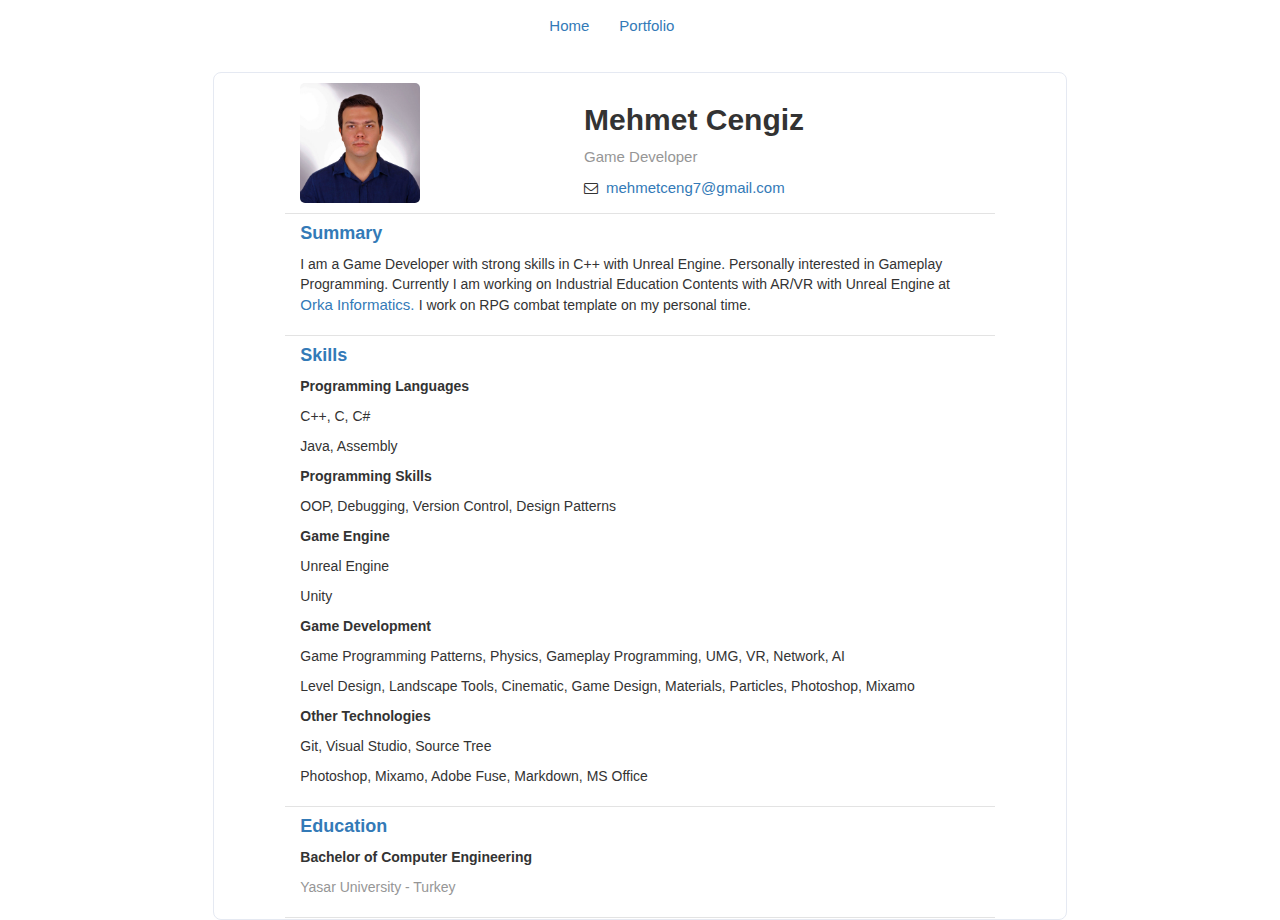
<file: index.html>
<!DOCTYPE html>
<html>
<head>
    <meta charset="utf-8">
    <meta http-equiv="X-UA-Compatible" content="IE=edge">
    <meta name="viewport" content="width=device-width, initial-scale=1, maximum-scale=1">

    <title>Mehmet Cengiz</title>

    <link rel="stylesheet" href="./bower_components/bootstrap/dist/css/bootstrap.min.css">
    <link rel="stylesheet" href="./bower_components/simple-text-rotator-master/simpletextrotator.css">
    <link rel="stylesheet" href="./bower_components/font-awesome/css/font-awesome.min.css">
    <link rel="stylesheet" href="./bower_components/animate/animate.css">
    <link href='https://fonts.googleapis.com/css?family=Roboto:100,400,300,500,700&subset=latin,latin-ext' rel='stylesheet' type='text/css'>
    <link rel="stylesheet" type="text/css" href="./bower_components/owlcarousel/assets/owl.carousel.css">
    <link rel="stylesheet" href="./css/default.css">
</head>

<body>

    <script>
        var asd = function() {
            var a = 6;
            
        };

    </script>

    <div class="container-fluid">
        <div class="row" >
            <div class="col-md-4 col-md-offset-5 nav navbar">
                <ul class="nav navbar-nav">
                    <li><a href="index.html">Home</a></li>
                    <li><a href="portfolio.html">Portfolio</a></li>
                    <!--<li><a href="aboutme.html">About Me</a></li>-->
                </ul>
            </div>
        </div>
        <div class="row">
            <div class="col-md-8 col-md-offset-2 personal-card">
                <div class="row">
                    <div class="col-md-12 personal-info">
                        <div class="row">
                            <div class="col-md-4 col-md-offset-1 profile-img">
                                <img src="assets/images/mehmetprofile.jpg">
                            </div>

                            <div class="col-md-7 card-info">
                                <h2><strong>Mehmet Cengiz</strong></h2>
                                <p>Game Developer</p>
                                <i class="fa fa-envelope-o " aria-hidden="true"></i><a href="mailto:mehmetceng7@gmail.com">mehmetceng7@gmail.com</a>
                            </div>
                        </div>
                    </div>
                </div>

                <div class="row">
                    <div class="col-md-offset-1 col-md-10 card-line">
                    </div>
                </div>

                <div class="row">
                    <div class="col-md-10 col-md-offset-1 sup-header">
                        <h4><strong>Summary</strong></h4>
                    </div>
                </div>

                <div class="row">
                    <div class="col-md-10 col-md-offset-1">
                        <p>I am a Game Developer with strong skills in C++ with Unreal Engine. Personally interested in Gameplay Programming. 
                            Currently I am working on  Industrial Education Contents with AR/VR with Unreal Engine at 
                            <a href="http://www.orkainformatics.com/">Orka Informatics. </a> I work on RPG combat template on my personal time.
                        </p>
                    </div>
                </div>

                <div class="row">
                    <div class="col-md-offset-1 col-md-10 card-line">
                    </div>
                </div>

                <div class="row">
                    <div class="col-md-10 col-md-offset-1 sup-header">
                        <h4><strong>Skills</strong></h4>
                    </div>
                </div>
                
                <div class="row">
                    <div class="col-md-10 col-md-offset-1">
                        <div class="row">
                            <div class="col-md-12 skills">
                                <p>Programming Languages </p>
                                <p class="sub-skill"> C++, C, C# </p>
                                <p class="sub-skill"> Java, Assembly </p>
                                <p>Programming Skills </p>
                                <p class="sub-skill">OOP, Debugging, Version Control, Design Patterns </p>
                                <p>Game Engine </p>
                                <p class="sub-skill"> Unreal Engine</p>
                                <p class="sub-skill"> Unity</p>
                                <p>Game Development </p>
                                <p class="sub-skill"> Game Programming Patterns, Physics, Gameplay Programming, UMG, VR, Network, AI  </p>
                                <p class="sub-skill"> Level Design,  Landscape Tools, Cinematic, Game Design, Materials, Particles, Photoshop, Mixamo  </p>
                                <p>Other Technologies </p>
                                <p class="sub-skill"> Git, Visual Studio, Source Tree   </p>
                                <p class="sub-skill"> Photoshop, Mixamo, Adobe Fuse, Markdown, MS Office </p>


                            </div>
                            
                        </div>
                    </div>
                </div>

                <div class="row">
                    <div class="col-md-offset-1 col-md-10 card-line">
                    </div>
                </div>

                <div class="row">
                    <div class="col-md-10 col-md-offset-1 sup-header">
                        <h4><strong>Education</strong></h4>
                    </div>
                </div>
                
                <div class="row">
                    <div class="col-md-10 col-md-offset-1">
                        <div class="row">
                            <div class="col-md-12 education">
                                <p class="education-degree">Bachelor of Computer Engineering</p>
                                <p class="education-school">Yasar University - Turkey</p>
                            </div>
                            
                        </div>
                    </div>
                </div>

                <div class="row">
                    <div class="col-md-offset-1 col-md-10 card-line">
                    </div>
                </div>

                <div class="row">
                    <div class="col-md-10 col-md-offset-1 sup-header">
                       <!-- <h4><strong>Certificates</strong></h4>-->
                    </div>
                </div>
            </div>
        </div>
    </div>


    <script src="./bower_components/jquery/dist/jquery.min.js"></script>
    <script src="./bower_components/bootstrap/dist/js/bootstrap.min.js"></script>
    <script src="./bower_components/simple-text-rotator-master/jquery.simple-text-rotator.js"></script>
    <script src="./bower_components/jquery-circle-progress/dist/circle-progress.js"></script>
    <script src="./bower_components/owlcarousel/owl.carousel.js"></script>
    <script src="./bower_components/owlcarousel/owl.carousel.min.js"></script>
    <script src="./js/functions.js"></script>

</body>
</html>
</file>
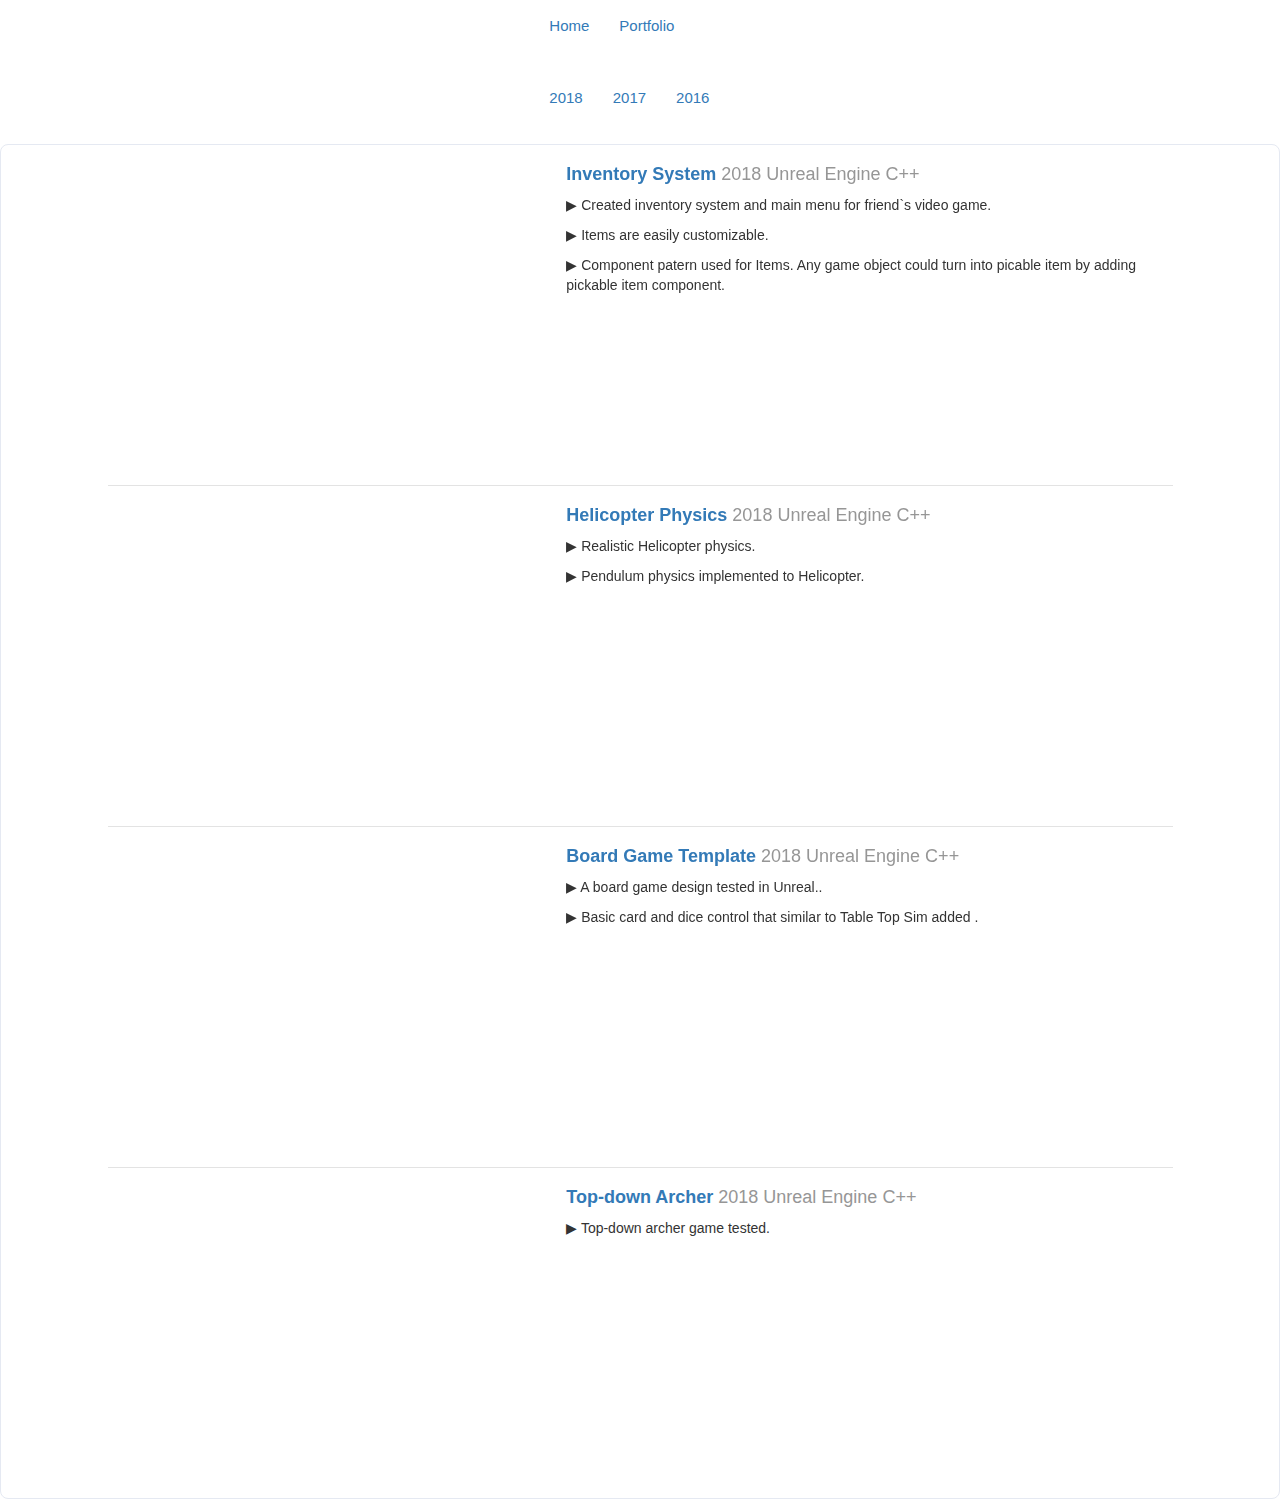
<file: portfolio.html>
﻿<!DOCTYPE html>
<html>
<head>
    <meta charset="utf-8">
    <meta http-equiv="X-UA-Compatible" content="IE=edge">
    <meta name="viewport" content="width=device-width, initial-scale=1, maximum-scale=1">

    <title>Mehmet Cengiz</title>

    <link rel="stylesheet" href="./bower_components/bootstrap/dist/css/bootstrap.min.css">
    <link rel="stylesheet" href="./bower_components/simple-text-rotator-master/simpletextrotator.css">
    <link rel="stylesheet" href="./bower_components/font-awesome/css/font-awesome.min.css">
    <link rel="stylesheet" href="./bower_components/animate/animate.css">
    <link href='https://fonts.googleapis.com/css?family=Roboto:100,400,300,500,700&subset=latin,latin-ext' rel='stylesheet' type='text/css'>
    <link rel="stylesheet" type="text/css" href="./bower_components/owlcarousel/assets/owl.carousel.css">
    <link rel="stylesheet" href="./css/default.css">
</head>

<body>
    <div class="container-fluid">
        <div class="row" >
            <div class="col-md-4 col-md-offset-5 nav navbar">
                <ul class="nav navbar-nav">
                    <li><a href="index.html">Home</a></li>
                    <li><a href="portfolio.html">Portfolio</a></li>
                    <!--<li><a href="aboutme.html">About Me</a></li>-->
                </ul>
            </div>
        </div>

        <div class="row" >
            <div class="col-md-4 col-md-offset-5 nav navbar">
                <ul class="nav navbar-nav">
                    <li><a href="portfolio.html">2018</a></li>
                    <li><a href="portfolio2017.html">2017</a></li>
                    <li><a href="portfolio2016.html">2016</a></li>
                    <!--<li><a href="aboutme.html">About Me</a></li>-->
                </ul>
            </div>
        </div>

        <div class="row">
            <div class="col-md-12 personal-card">
                <div class="row">
                    <div class="col-md-offset-1 col-md-10 "><!--Portfolio card-->
                         <div class="row gamecard-top">
                            <div class="col-md-5 gameimage">
                            	<iframe width="560" height="315" src="https://www.youtube.com/embed/W0B-Wj5cZzg" frameborder="0" allowfullscreen></iframe>
                            </div>

                            <div class="col-md-7">
                                <div class="row">
                                    <div class="col-md-12 sup-header">
                                        <h4><strong>Inventory System</strong> <span class="portfolio-header"> 2018 Unreal Engine C++</span></h4>        
                                    </div>
                                </div>

                                <div class="row">
                                    <div class="col-md-12"><!--Game explanation-->
                                        <p>▶ Created inventory system and main menu for friend`s video game.  </p>
                                        <p>▶ Items are easily customizable.</p>
                                        <p>▶ Component patern used for Items. Any game object could turn into picable item by adding pickable item component. </p>
                                    </div>
                                </div>
                                <!--https://youtu.be/yb6yUIXpgZw
                                <div class="row">
                                    <div class="col-md-4 col-md-offset-8 portfolio-icon">
                                        <a href="https://github.com/mehmetcengiz/SwordCombat" target="_blank"><i class="fa fa-github fa-2x github-icon" aria-hidden="true"></i><span>Source</span></a>
                                    </div>
                                </div>-->
                            </div>
                        </div>

                        <div class="row">
                            <div class="col-md-12 card-line">
                            </div>  <!--Line-->
                        </div>

                        <div class="row gamecard-top">
                            <div class="col-md-5 gameimage">
                                <iframe width="560" height="315" src="https://www.youtube.com/embed/yb6yUIXpgZw" frameborder="0" allowfullscreen></iframe>
                            </div>

                            <div class="col-md-7">
                                <div class="row">
                                    <div class="col-md-12 sup-header">
                                        <h4><strong>Helicopter Physics</strong> <span class="portfolio-header"> 2018 Unreal Engine C++</span></h4>        
                                    </div>
                                </div>

                                <div class="row">
                                    <div class="col-md-12"><!--Game explanation-->
                                        <p>▶ Realistic Helicopter physics.  </p>
                                        <p>▶ Pendulum physics implemented to Helicopter.</p>
                                    </div>
                                </div>
                                <!--
                                <div class="row">
                                    <div class="col-md-4 col-md-offset-8 portfolio-icon">
                                        <a href="https://github.com/mehmetcengiz/SwordCombat" target="_blank"><i class="fa fa-github fa-2x github-icon" aria-hidden="true"></i><span>Source</span></a>
                                    </div>
                                </div>-->
                            </div>
                        </div>
          
                        <div class="row">
                                <div class="col-md-12 card-line">
                                </div>  <!--Line-->
                        </div>
                        
                        <div class="row gamecard-top">
                            <div class="col-md-5 gameimage">
                                <iframe width="560" height="315" src="https://www.youtube.com/embed/IbEx0D_QTGs" frameborder="0" allowfullscreen></iframe>
                            </div>

                            <div class="col-md-7">
                                <div class="row">
                                    <div class="col-md-12 sup-header">
                                        <h4><strong>Board Game Template</strong> <span class="portfolio-header"> 2018 Unreal Engine C++</span></h4>        
                                    </div>
                                </div>

                                <div class="row">
                                    <div class="col-md-12"><!--Game explanation-->
                                        <p>▶ A board game design tested in Unreal..  </p>
                                        <p>▶ Basic card and dice control that similar to Table Top Sim added .</p>
                                    </div>
                                </div>
                            </div>
                        </div>    

                        <div class="row">
                                <div class="col-md-12 card-line">
                                </div>  <!--Line-->
                        </div>

                        <div class="row gamecard-top">
                            <div class="col-md-5 gameimage">
                                <iframe width="560" height="315" src="https://www.youtube.com/embed/aamzyAxhZVA" frameborder="0" allowfullscreen></iframe>
                            </div>

                            <div class="col-md-7">
                                <div class="row">
                                    <div class="col-md-12 sup-header">
                                        <h4><strong>Top-down Archer</strong> <span class="portfolio-header"> 2018 Unreal Engine C++</span></h4>        
                                    </div>
                                </div>

                                <div class="row">
                                    <div class="col-md-12"><!--Game explanation-->
                                        <p>▶ Top-down archer game tested.  </p>
                                    </div>
                                </div>
                            </div>
                        </div>    

                    </div>
                </div>

            </div>
        </div>
    </div>


    <script src="./bower_components/jquery/dist/jquery.min.js"></script>
    <script src="./bower_components/bootstrap/dist/js/bootstrap.min.js"></script>
    <script src="./bower_components/simple-text-rotator-master/jquery.simple-text-rotator.js"></script>
    <script src="./bower_components/jquery-circle-progress/dist/circle-progress.js"></script>
    <script src="./bower_components/owlcarousel/owl.carousel.js"></script>
    <script src="./bower_components/owlcarousel/owl.carousel.min.js"></script>
    <script src="./js/functions.js"></script>

</body>
</html>
</file>
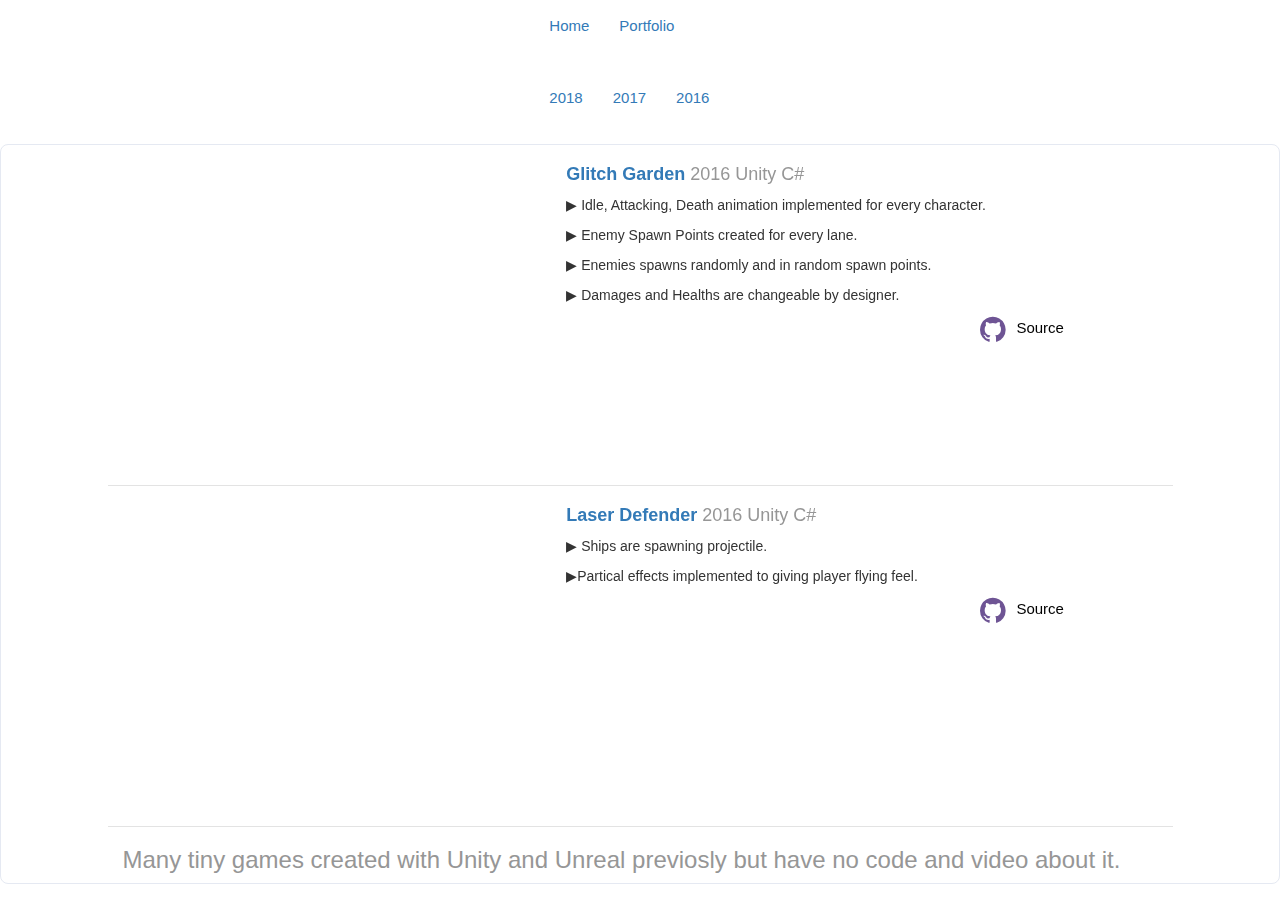
<file: portfolio2016.html>
﻿<!DOCTYPE html>
<html>
<head>
    <meta charset="utf-8">
    <meta http-equiv="X-UA-Compatible" content="IE=edge">
    <meta name="viewport" content="width=device-width, initial-scale=1, maximum-scale=1">

    <title>Mehmet Cengiz</title>

    <link rel="stylesheet" href="./bower_components/bootstrap/dist/css/bootstrap.min.css">
    <link rel="stylesheet" href="./bower_components/simple-text-rotator-master/simpletextrotator.css">
    <link rel="stylesheet" href="./bower_components/font-awesome/css/font-awesome.min.css">
    <link rel="stylesheet" href="./bower_components/animate/animate.css">
    <link href='https://fonts.googleapis.com/css?family=Roboto:100,400,300,500,700&subset=latin,latin-ext' rel='stylesheet' type='text/css'>
    <link rel="stylesheet" type="text/css" href="./bower_components/owlcarousel/assets/owl.carousel.css">
    <link rel="stylesheet" href="./css/default.css">
</head>

<body>
    <div class="container-fluid">
        <div class="row" >
            <div class="col-md-4 col-md-offset-5 nav navbar">
                <ul class="nav navbar-nav">
                    <li><a href="index.html">Home</a></li>
                    <li><a href="portfolio.html">Portfolio</a></li>
                    <!--<li><a href="aboutme.html">About Me</a></li>-->
                </ul>
            </div>
        </div>

        <div class="row" >
            <div class="col-md-4 col-md-offset-5 nav navbar">
                <ul class="nav navbar-nav">
                    <li><a href="portfolio.html">2018</a></li>
                    <li><a href="portfolio2017.html">2017</a></li>
                    <li><a href="portfolio2016.html">2016</a></li>
                    <!--<li><a href="aboutme.html">About Me</a></li>-->
                </ul>
            </div>
        </div>

        <div class="row">
            <div class="col-md-12 personal-card">
                <div class="row">
                    <div class="col-md-offset-1 col-md-10 "><!--Portfolio card-->
                        <div class="row gamecard-top">
							<div class="col-md-5 gameimage">
                            	<iframe width="560" height="315" src="https://www.youtube.com/embed/_jcig3eyAmA" frameborder="0" allowfullscreen></iframe>
                            </div>

                            <div class="col-md-7">
                                <div class="row">
                                    <div class="col-md-12 sup-header">
                                        <h4><strong>Glitch Garden</strong><span class="portfolio-header"> 2016 Unity C#</span></h4>        
                                    </div>
                                </div>

                                <div class="row">
                                    <div class="col-md-12"><!--Game explanation-->
                                        <p>▶ Idle, Attacking, Death animation implemented for every character.</p>
                                        <p>▶ Enemy Spawn Points created for every lane.</p>
                                        <p>▶ Enemies spawns randomly and in random spawn points.</p>
                                        <p>▶ Damages and Healths are changeable by designer.</p>
                                    </div>
                                </div>
                                <div class="row">
                                    <div class="col-md-4 col-md-offset-8 portfolio-icon">
                                        <a href="https://github.com/mehmetcengiz/GlitchGarden" target="_blank"><i class="fa fa-github fa-2x github-icon" aria-hidden="true"></i><span>Source</span></a>
                                    </div>
                                </div> 
                            </div>
                        </div>

                        <div class="row">
                            <div class="col-md-12 card-line">
                            </div>  <!--Line-->
                        </div>

                        <div class="row gamecard-top">
							<div class="col-md-5 gameimage">
								<iframe width="560" height="315" src="https://www.youtube.com/embed/y7Tr6YUOlZY" frameborder="0" allowfullscreen></iframe>
                            </div>

                            <div class="col-md-7 ">
                                <div class="row">
                                    <div class="col-md-12 sup-header">
                                        <h4><strong>Laser Defender</strong><span class="portfolio-header"> 2016 Unity C#</span></h4>        
                                    </div>
                                </div>

                                <div class="row">
                                    <div class="col-md-12"><!--Game explanation-->
                                        <p>▶ Ships are spawning projectile.</p>
                                        <p>▶Partical effects implemented to giving player flying feel.</p>
                                    </div>
                                </div>
                                <div class="row">
                                    <div class="col-md-4 col-md-offset-8 portfolio-icon">
                                        <a href="https://github.com/mehmetcengiz/LaserDefender" target="_blank"><i class="fa fa-github fa-2x github-icon" aria-hidden="true"></i><span>Source</span></a>
                                    </div>
                                </div> 
                            </div>
                        </div>

                        <div class="row">
                            <div class="col-md-12 card-line">
                            </div>  <!--Line-->
                        </div>

                        <div class="row">
                            <div class="col-md-12">
                                <h3> <strong></strong><span class="portfolio-header">Many tiny games created with Unity and Unreal previosly but have no code and video about it.</span></h3>
                            </div>
                        </div>
                    </div>
                </div>

            </div>
        </div>
    </div>


    <script src="./bower_components/jquery/dist/jquery.min.js"></script>
    <script src="./bower_components/bootstrap/dist/js/bootstrap.min.js"></script>
    <script src="./bower_components/simple-text-rotator-master/jquery.simple-text-rotator.js"></script>
    <script src="./bower_components/jquery-circle-progress/dist/circle-progress.js"></script>
    <script src="./bower_components/owlcarousel/owl.carousel.js"></script>
    <script src="./bower_components/owlcarousel/owl.carousel.min.js"></script>
    <script src="./js/functions.js"></script>

</body>
</html>
</file>
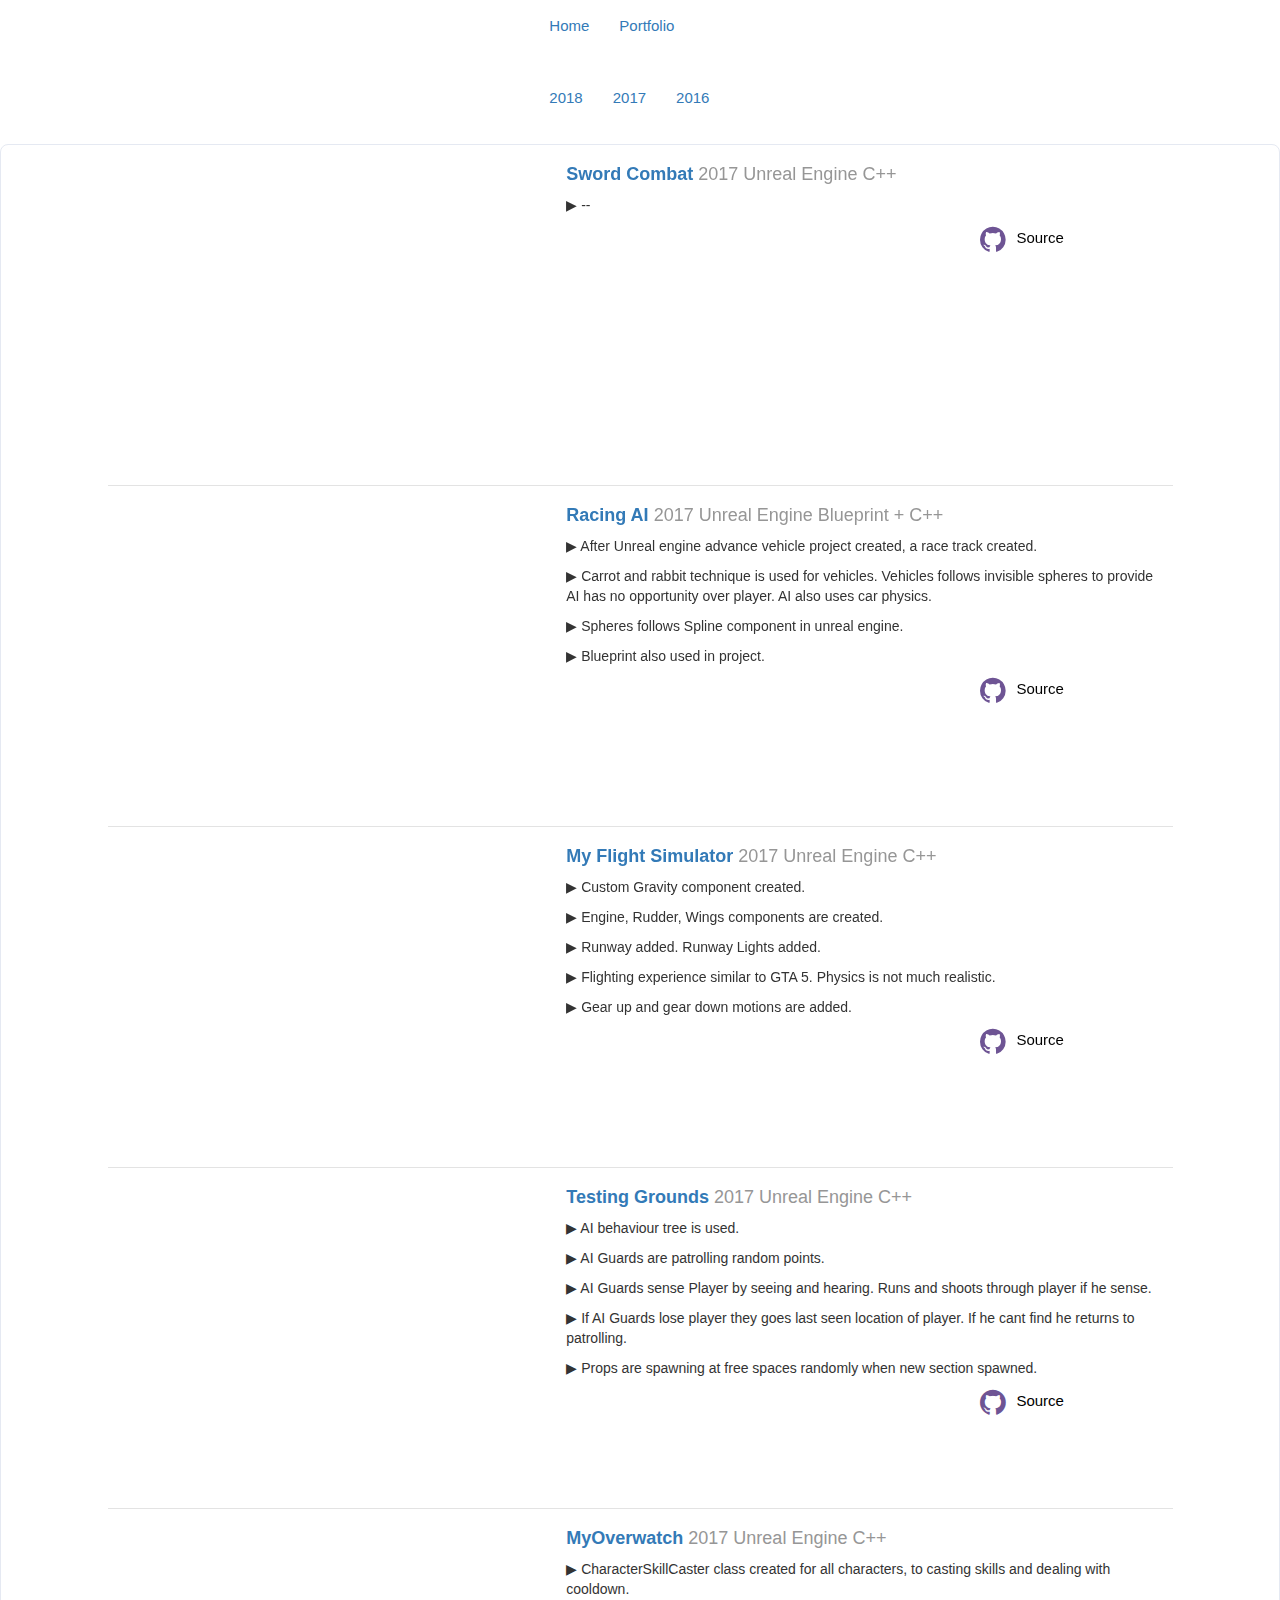
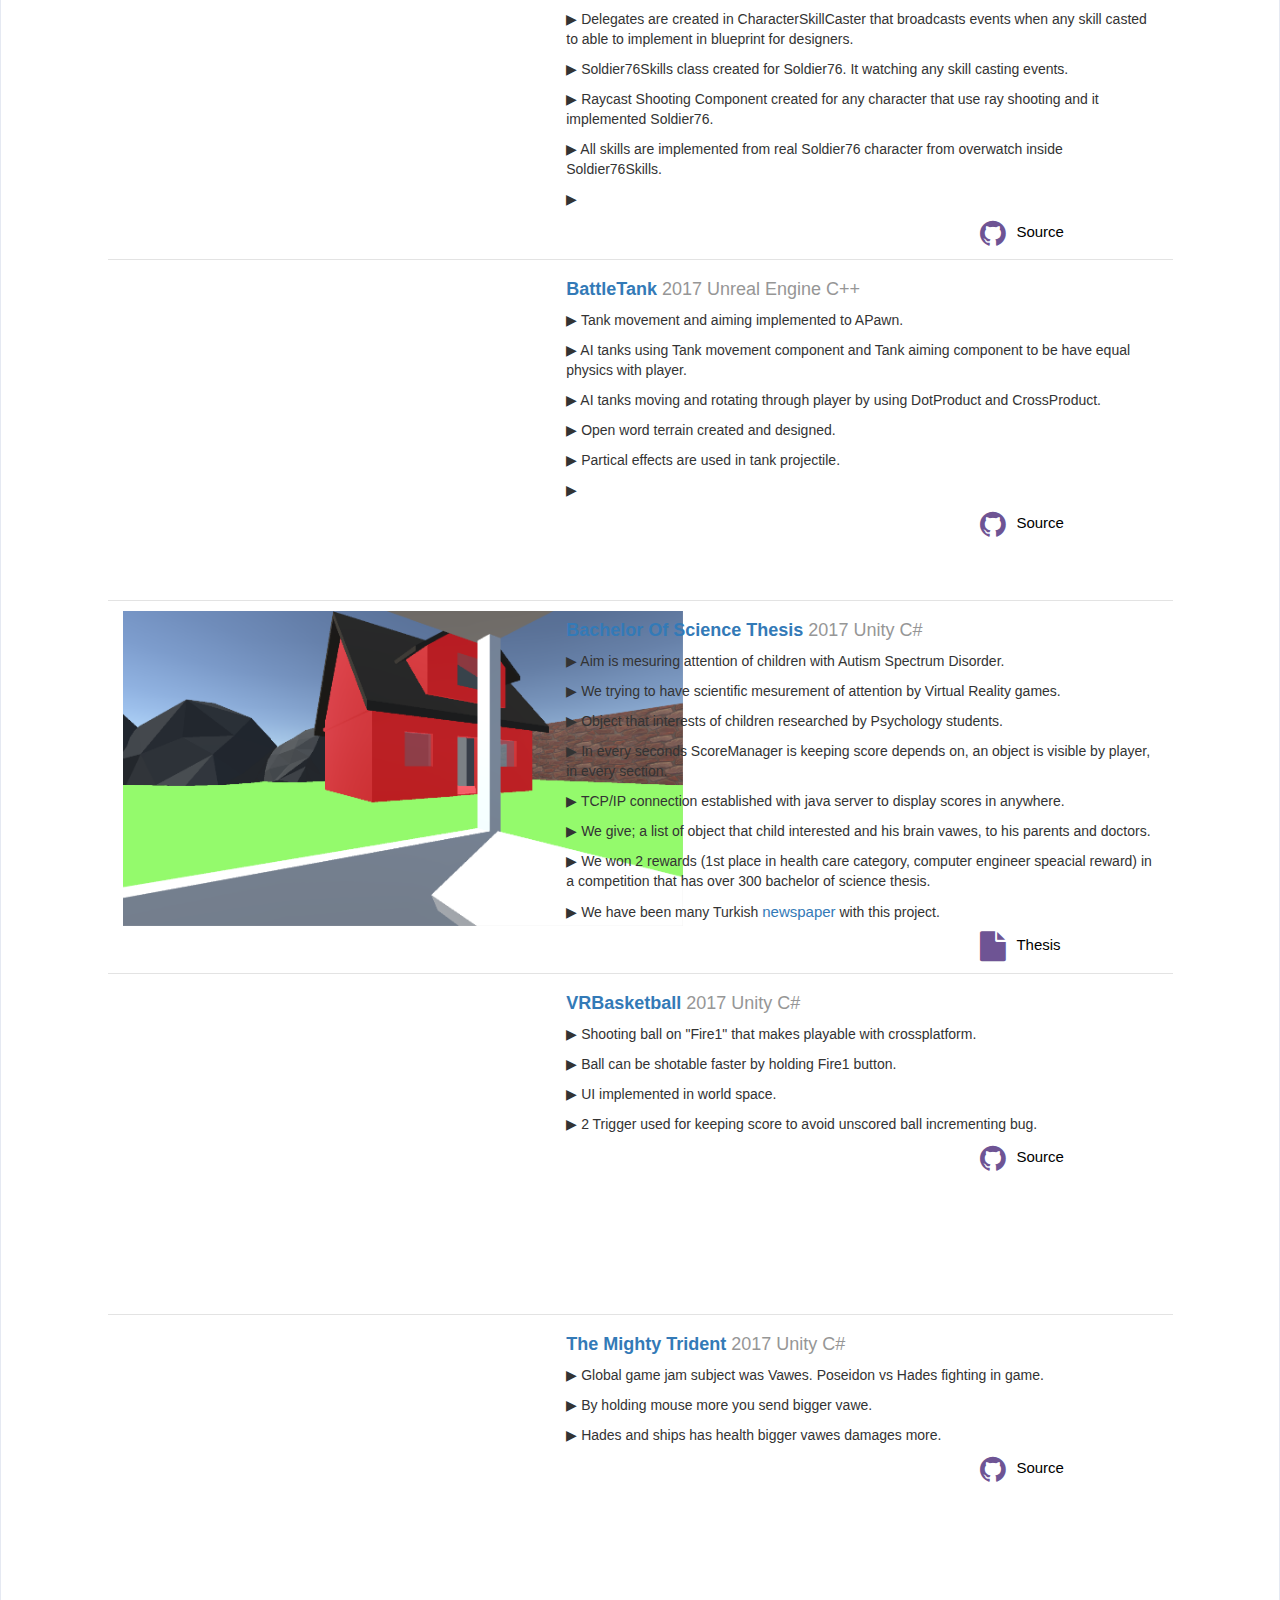
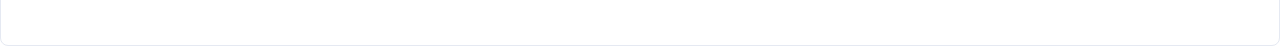
<file: portfolio2017.html>
﻿<!DOCTYPE html>
<html>
<head>
    <meta charset="utf-8">
    <meta http-equiv="X-UA-Compatible" content="IE=edge">
    <meta name="viewport" content="width=device-width, initial-scale=1, maximum-scale=1">

    <title>Mehmet Cengiz</title>

    <link rel="stylesheet" href="./bower_components/bootstrap/dist/css/bootstrap.min.css">
    <link rel="stylesheet" href="./bower_components/simple-text-rotator-master/simpletextrotator.css">
    <link rel="stylesheet" href="./bower_components/font-awesome/css/font-awesome.min.css">
    <link rel="stylesheet" href="./bower_components/animate/animate.css">
    <link href='https://fonts.googleapis.com/css?family=Roboto:100,400,300,500,700&subset=latin,latin-ext' rel='stylesheet' type='text/css'>
    <link rel="stylesheet" type="text/css" href="./bower_components/owlcarousel/assets/owl.carousel.css">
    <link rel="stylesheet" href="./css/default.css">
</head>

<body>
    <div class="container-fluid">
        <div class="row" >
            <div class="col-md-4 col-md-offset-5 nav navbar">
                <ul class="nav navbar-nav">
                    <li><a href="index.html">Home</a></li>
                    <li><a href="portfolio.html">Portfolio</a></li>
                    <!--<li><a href="aboutme.html">About Me</a></li>-->
                </ul>
            </div>
        </div>

        <div class="row" >
            <div class="col-md-4 col-md-offset-5 nav navbar">
                <ul class="nav navbar-nav">
                    <li><a href="portfolio.html">2018</a></li>
                    <li><a href="portfolio2017.html">2017</a></li>
                    <li><a href="portfolio2016.html">2016</a></li>
                    <!--<li><a href="aboutme.html">About Me</a></li>-->
                </ul>
            </div>
        </div>

        <div class="row">
            <div class="col-md-12 personal-card">
                <div class="row">
                    <div class="col-md-offset-1 col-md-10 "><!--Portfolio card-->
                         <div class="row gamecard-top">
                            <div class="col-md-5 gameimage">
                            	<iframe width="560" height="315" src="https://www.youtube.com/embed/HOLhNSgX7nM" frameborder="0" allowfullscreen></iframe>
                            </div>

                            <div class="col-md-7">
                                <div class="row">
                                    <div class="col-md-12 sup-header">
                                        <h4><strong>Sword Combat</strong> <span class="portfolio-header"> 2017 Unreal Engine C++</span></h4>        
                                    </div>
                                </div>

                                <div class="row">
                                    <div class="col-md-12"><!--Game explanation-->
                                        <p>▶ --  </p>
                                    </div>
                                </div>

                                <div class="row">
                                    <div class="col-md-4 col-md-offset-8 portfolio-icon">
                                        <a href="https://github.com/mehmetcengiz/SwordCombat" target="_blank"><i class="fa fa-github fa-2x github-icon" aria-hidden="true"></i><span>Source</span></a>
                                    </div>
                                </div>
                            </div>
                        </div>

                        <div class="row">
                            <div class="col-md-12 card-line">
                            </div>  <!--Line-->
                        </div>

            
                        <div class="row gamecard-top">
                            <div class="col-md-5 gameimage">
                            	<iframe width="560" height="315" src="https://www.youtube.com/embed/NEOkYs7JmLQ" frameborder="0" allowfullscreen></iframe>
                            </div>

                            <div class="col-md-7">
                                <div class="row">
                                    <div class="col-md-12 sup-header">
                                        <h4><strong>Racing AI</strong> <span class="portfolio-header"> 2017 Unreal Engine Blueprint + C++</span></h4>        
                                    </div>
                                </div>

                                <div class="row">
                                    <div class="col-md-12"><!--Game explanation-->
                                        <p>▶ After Unreal engine advance vehicle project created, a race track created.  </p>
                                        <p>▶ Carrot and rabbit technique is used for vehicles. Vehicles follows invisible spheres to provide AI has no opportunity over player. AI also uses car physics.</p>
                                        <p>▶ Spheres follows Spline component in unreal engine.</p>
                                        <p>▶ Blueprint also used in project. </p>
                                    </div>
                                </div>

                                <div class="row">
                                    <div class="col-md-4 col-md-offset-8 portfolio-icon">
                                        <a href="https://github.com/mehmetcengiz/RacingAI" target="_blank"><i class="fa fa-github fa-2x github-icon" aria-hidden="true"></i><span>Source</span></a>
                                    </div>
                                </div>
                            </div>
                        </div>

                        <div class="row">
                            <div class="col-md-12 card-line">
                            </div>  <!--Line-->
                        </div>


                        <div class="row gamecard-top">
                            <div class="col-md-5 gameimage">
                            	<iframe width="560" height="315" src="https://www.youtube.com/embed/lTlJnV7gP7I" frameborder="0" allowfullscreen></iframe>
                            </div>

                            <div class="col-md-7">
                                <div class="row">
                                    <div class="col-md-12 sup-header">
                                        <h4><strong>My Flight Simulator</strong> <span class="portfolio-header"> 2017 Unreal Engine  C++</span></h4>        
                                    </div>
                                </div>

                                <div class="row">
                                    <div class="col-md-12"><!--Game explanation-->
                                        <p>▶ Custom Gravity component created.</p>
                                        <p>▶ Engine, Rudder, Wings components are created.</p>
                                        <p>▶ Runway added. Runway Lights added.</p>
                                        <p>▶ Flighting experience similar to GTA 5. Physics is not much realistic. </p>
                                        <p>▶ Gear up and gear down motions are added.</p>
                                    </div>
                                </div>

                                <div class="row">
                                    <div class="col-md-4 col-md-offset-8 portfolio-icon">
                                        <a href="https://github.com/mehmetcengiz/MyFlightSimulator" target="_blank"><i class="fa fa-github fa-2x github-icon" aria-hidden="true"></i><span>Source</span></a>
                                    </div>
                                </div>
                            </div>
                        </div>

                        <div class="row">
                            <div class="col-md-12 card-line">
                            </div>  <!--Line-->
                        </div>

                        <div class="row gamecard-top">
                            <div class="col-md-5 gameimage">
                            	<iframe width="560" height="315" src="https://www.youtube.com/embed/iBPs9OxAbuQ" frameborder="0" allowfullscreen></iframe>
                            </div>

                            <div class="col-md-7">
                                <div class="row">
                                    <div class="col-md-12 sup-header">
                                        <h4><strong>Testing Grounds</strong> <span class="portfolio-header"> 2017 Unreal Engine  C++</span></h4>        
                                    </div>
                                </div>

                                <div class="row">
                                    <div class="col-md-12"><!--Game explanation-->
                                        <p>▶ AI behaviour tree is used.</p>
                                        <p>▶ AI Guards are patrolling random points.</p>
                                        <p>▶ AI Guards sense Player by seeing and hearing. Runs and shoots through player if he sense.</p>
                                        <p>▶ If AI Guards lose player they goes last seen location of player. If he cant find he returns to patrolling.</p>
                                        <p>▶ Props are spawning at free spaces randomly when new section spawned.</p>
                                    </div>
                                </div>

                                <div class="row">
                                    <div class="col-md-4 col-md-offset-8 portfolio-icon">
                                        <a href="https://github.com/mehmetcengiz/TestingGrounds" target="_blank"><i class="fa fa-github fa-2x github-icon" aria-hidden="true"></i><span>Source</span></a>
                                    </div>
                                </div>
                            </div>
                        </div>

                        <div class="row">
                            <div class="col-md-12 card-line">
                            </div>  <!--Line-->
                        </div>

                        <div class="row gamecard-top">

                        	<div class="col-md-5 gameimage">
                            	<iframe width="560" height="315" src="https://www.youtube.com/embed/bSxHvIo88-c" frameborder="0" allowfullscreen></iframe>
                            </div>

                            <div class="col-md-7 ">
                                <div class="row">
                                    <div class="col-md-12 sup-header">
                                        <h4><strong>MyOverwatch</strong> <span class="portfolio-header"> 2017 Unreal Engine  C++</span></h4>        
                                    </div>
                                </div>

                                <div class="row">
                                    <div class="col-md-12"><!--Game explanation-->
                                        <p>▶ CharacterSkillCaster class created for all characters, to casting skills and dealing with cooldown.</p>
                                        <p>▶ Delegates are created in CharacterSkillCaster that broadcasts events when any skill casted to able to implement in blueprint for designers.</p>
                                        <p>▶ Soldier76Skills class created for Soldier76. It watching any skill casting events. </p>
                                        <p>▶ Raycast Shooting Component created for any character that use ray shooting and it implemented Soldier76.</p>
                                        <p>▶ All skills are implemented from real Soldier76 character from overwatch inside Soldier76Skills.</p>
                                        <p>▶ </p>
                                    </div>
                                </div>

                                <div class="row">                                    
                                    <div class="col-md-4 col-md-offset-8 portfolio-icon">
                                        <a href="https://github.com/mehmetcengiz/MyOverwatch" target="_blank"><i class="fa fa-github fa-2x github-icon" aria-hidden="true"></i><span>Source</span></a>
                                    </div>
                                </div>
                            </div>
                        </div>

                        <div class="row">
                            <div class="col-md-12 card-line">
                            </div>  <!--Line-->
                        </div>

                        <div class="row gamecard-top">
                        	<div class="col-md-5 gameimage">
                            	<iframe width="560" height="315" src="https://www.youtube.com/embed/y3jlkLY03dU" frameborder="0" allowfullscreen></iframe>
                            </div>

                            <div class="col-md-7">
                                <div class="row">
                                    <div class="col-md-12 sup-header">
                                        <h4><strong>BattleTank</strong><span class="portfolio-header"> 2017 Unreal Engine  C++</span></h4>        
                                    </div>
                                </div>

                                <div class="row">
                                    <div class="col-md-12"><!--Game explanation-->
                                        <p>▶ Tank movement and aiming implemented to APawn.</p>
                                        <p>▶ AI tanks using Tank movement component and Tank aiming component to be have equal physics with player. </p>
                                        <p>▶ AI tanks moving and rotating through player by using DotProduct and CrossProduct.  </p>
                                        <p>▶ Open word terrain created and designed.</p>
                                        <p>▶ Partical effects are used in tank projectile.</p>
                                        <p>▶ </p>
                                    </div>
                                </div>

                                <div class="row">                                    
                                    <div class="col-md-4 col-md-offset-8 portfolio-icon">
                                        <a href="https://github.com/mehmetcengiz/BattleTank" target="_blank" ><i class="fa fa-github fa-2x github-icon" aria-hidden="true"></i><span>Source</span></a>
                                    </div>
                                </div>
                            </div>
                        </div>

                        <div class="row">
                            <div class="col-md-12 card-line">
                            </div>  <!--Line-->
                        </div>

                        <div class="row gamecard-top">
                            <div class="col-md-5 gameimage">
                                <img width="560" height="315" src="assets/images/otismproject.png"> <!--1.Game Image-->   
                            </div>

                            <div class="col-md-7 ">
                                <div class="row">
                                    <div class="col-md-12 sup-header">
                                        <h4><strong>Bachelor Of Science Thesis</strong><span class="portfolio-header"> 2017 Unity C#</span></h4>        
                                    </div>
                                </div>

                                <div class="row">
                                    <div class="col-md-12"><!--Game explanation-->

                                    	<p>▶ Aim is mesuring attention of children with Autism Spectrum Disorder.</p>
                                    	<p>▶ We trying to have scientific mesurement of attention by Virtual Reality games.</p>
                                    	<p>▶ Object that interests of children researched by Psychology students.</p>
                                    	<p>▶ In every seconds ScoreManager is keeping score depends on, an object is visible by player, in every section.</p>
                                    	<p>▶ TCP/IP connection established with java server to display scores in anywhere.</p>
                                    	<p>▶ We give; a list of object that child interested and his brain vawes, to his parents and doctors.</p>
                                    	<p>▶ We won 2 rewards (1st place in health care category, computer engineer speacial reward) in a competition that has over 300 bachelor of science thesis.</p>
                                    	<p>▶ We have been many Turkish <a href="http://www.hurriyet.com.tr/otizmli-cocuklar-icin-oyun-gelistirdiler-40485172" target="_blank">newspaper</a> with this project.</p>
                                    </div>
                                </div>

                                <div class="row">
                                    <div class="col-md-4 col-md-offset-8 portfolio-icon">
                                        <a href="https://www.dropbox.com/s/r6tuf7p3ll8okon/MehmetCengizThesis.pdf?dl=0" target="_blank"><i class="fa fa-file fa-2x github-icon" aria-hidden="true"></i><span>Thesis</span></a>
                                    </div>
                                </div>
                            </div>
                        </div>

                        <div class="row">
                            <div class="col-md-12 card-line">
                            </div>  <!--Line-->
                        </div>

                        <div class="row gamecard-top">
							<div class="col-md-5 gameimage">
                            	<iframe width="560" height="315" src="https://www.youtube.com/embed/kQCBTCkhCGE" frameborder="0" allowfullscreen></iframe>
                            </div>

                            <div class="col-md-7 ">
                                <div class="row">
                                    <div class="col-md-12 sup-header">
                                        <h4><strong>VRBasketball</strong><span class="portfolio-header"> 2017 Unity  C#</span></h4>        
                                    </div>
                                </div>

                                <div class="row">
                                    <div class="col-md-12"><!--Game explanation-->
                                    	<p>▶ Shooting ball on "Fire1" that makes playable with crossplatform.</p>
                                    	<p>▶ Ball can be shotable faster by holding Fire1 button.</p>
                                    	<p>▶ UI implemented in world space.</p>
                                    	<p>▶ 2 Trigger used for keeping score to avoid unscored ball incrementing bug.</p>
                                    </div>
                                </div>

                                <div class="row">

                                    <div class="col-md-4 col-md-offset-8 portfolio-icon">
                                        <a href="https://github.com/mehmetcengiz/VRBasketball" target="_blank"><i class="fa fa-github fa-2x github-icon" aria-hidden="true"></i><span>Source</span></a>
                                    </div>
                                </div>
                            </div>
                        </div>

                        <div class="row">
                            <div class="col-md-12 card-line">
                            </div>  <!--Line-->
                        </div>

                        <div class="row gamecard-top">
							<div class="col-md-5 gameimage">
                            	<iframe width="560" height="315" src="https://www.youtube.com/embed/vgGIEb8YhUM" frameborder="0" allowfullscreen></iframe>
                            </div>

                            <div class="col-md-7 ">
                                <div class="row">
                                    <div class="col-md-12 sup-header">
                                        <h4><strong>The Mighty Trident</strong><span class="portfolio-header"> 2017 Unity C#</span></h4>        
                                    </div>
                                </div>

                                <div class="row">
                                    <div class="col-md-12"><!--Game explanation-->
                                    	<p>▶ Global game jam subject was Vawes. Poseidon vs Hades fighting in game. </p>
                                    	<p>▶ By holding mouse more you send bigger vawe.  </p>
                                    	<p>▶ Hades and ships has health bigger vawes damages more. </p>
                                    </div>
                                </div>

                                <div class="row">
                                    <div class="col-md-4 col-md-offset-8 portfolio-icon">
                                        <a href="https://github.com/mehmetcengiz/TheMightyTrident" target="_blank"><i class="fa fa-github fa-2x github-icon" aria-hidden="true"></i><span>Source</span></a>
                                    </div>
                                </div>
                            </div>
                        </div>
                    </div>
                </div>
            </div>
        </div>
    </div>


    <script src="./bower_components/jquery/dist/jquery.min.js"></script>
    <script src="./bower_components/bootstrap/dist/js/bootstrap.min.js"></script>
    <script src="./bower_components/simple-text-rotator-master/jquery.simple-text-rotator.js"></script>
    <script src="./bower_components/jquery-circle-progress/dist/circle-progress.js"></script>
    <script src="./bower_components/owlcarousel/owl.carousel.js"></script>
    <script src="./bower_components/owlcarousel/owl.carousel.min.js"></script>
    <script src="./js/functions.js"></script>

</body>
</html>
</file>
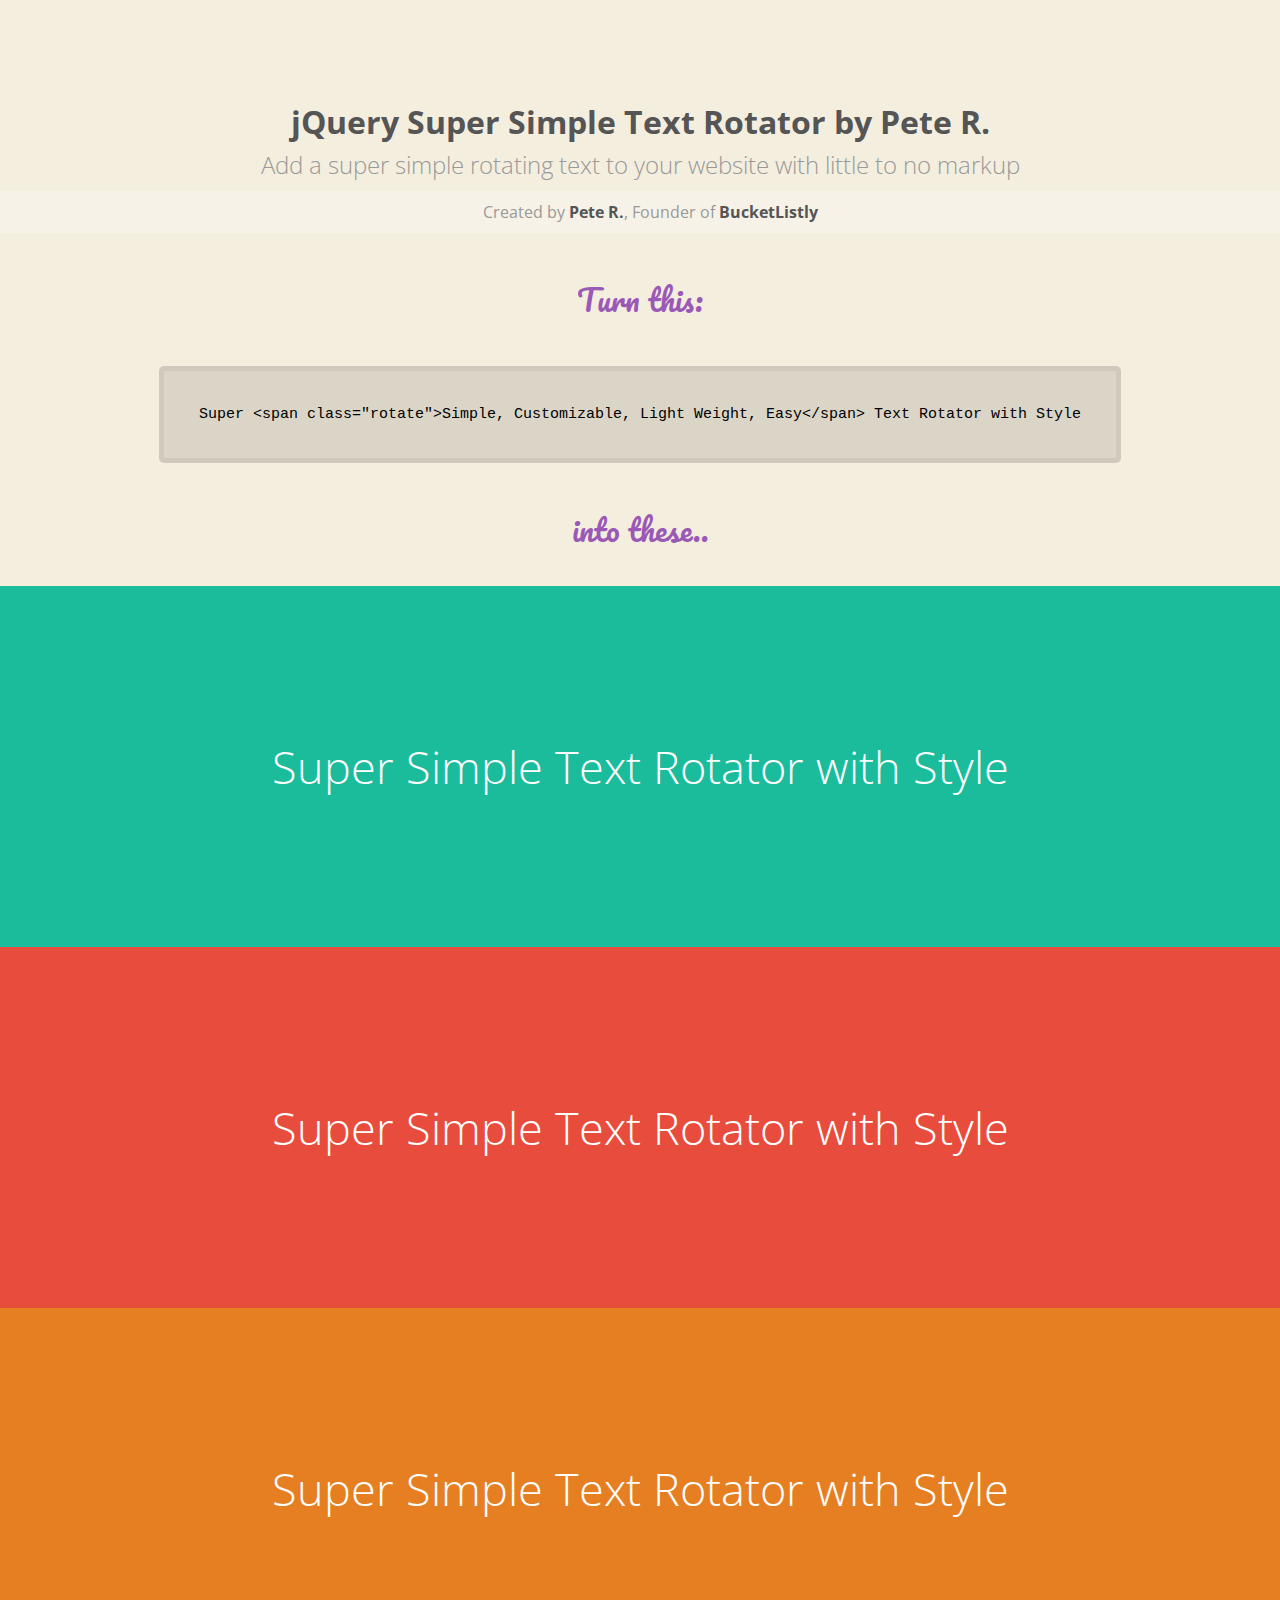
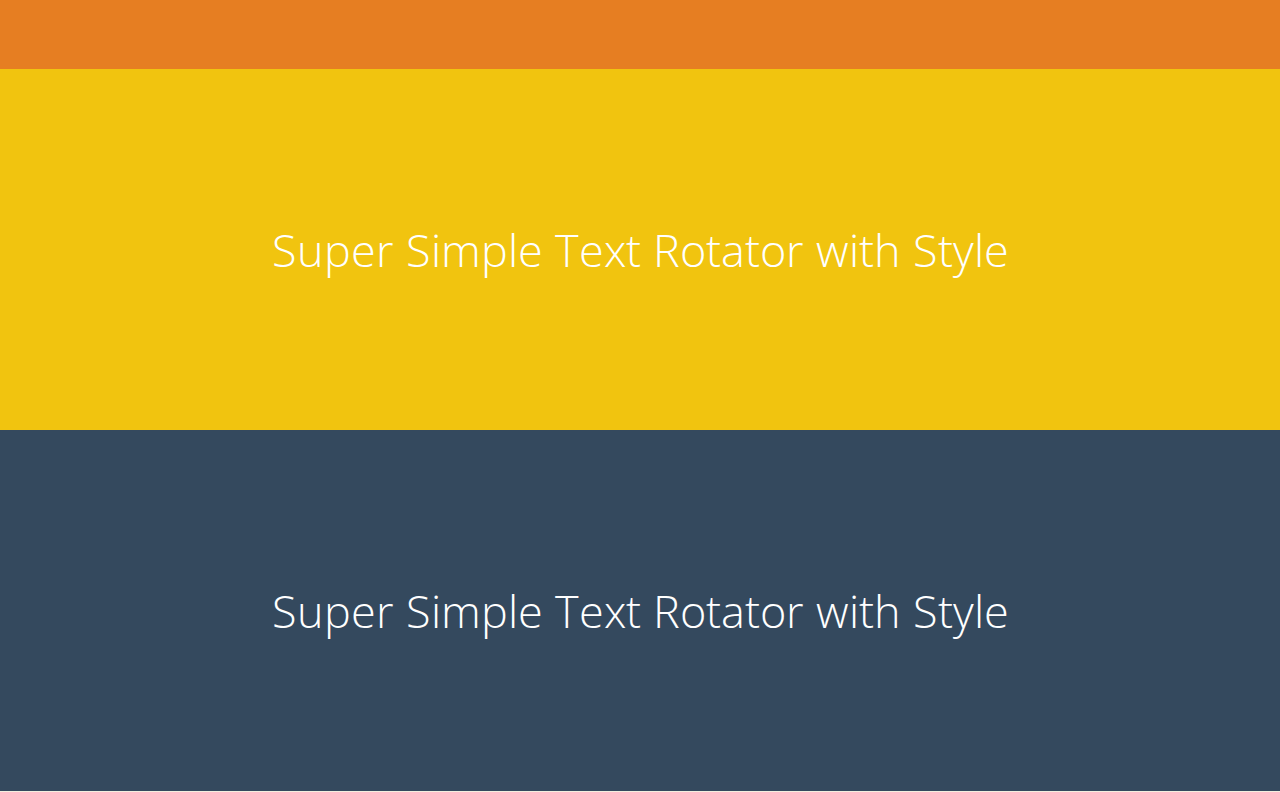
<file: bower_components/simple-text-rotator-master/demo.html>
<!doctype html>
<html>
<head>
	<meta charset="utf-8">
	<title>jQuery Super Easy Text Rotator by Pete R. | The Pete Design</title>
	<meta name="title" content="jQuery Super Easy Text Rotator by Pete R. | The Pete Design" />
	<meta name="description" content="Add a fully customizable Path-like wheel menu button to your website. Created by Pete R., Founder of BucketListly" />
	<meta name="author" content="Pete R.">
	<link href='http://fonts.googleapis.com/css?family=Open+Sans:300,400,700' rel='stylesheet' type='text/css'>
	<link href='http://fonts.googleapis.com/css?family=Pacifico:400' rel='stylesheet' type='text/css'>
	<script type="text/javascript" src="http://code.jquery.com/jquery-1.9.1.js"></script>
  <script type="text/javascript" src="jquery.simple-text-rotator.js"></script>
  <style>
    html {
      height: 100%;
    }
    body {
      background: #f4eedf;
      padding: 0;
      text-align: center;
      font-family: 'open sans';
      position: relative;
      margin: 0;
      height: 100%;
    }
    
    .wrapper {
    	height: auto !important;
    	height: 100%;
    	margin: 0 auto; 
    	overflow: hidden;
    }
    
    a {
      text-decoration: none;
    }
    
    
    h1, h2 {
      width: 100%;
      float: left;
    }
    h1 {
      margin-top: 100px;
      color: #555;
      margin-bottom: 5px;
    }
    h2 {
      color: #999;
      font-weight: 100;
      margin-top: 0;
      margin-bottom: 10px;
    }
    
    .pointer {
      color: #9b59b6;
      font-family: 'Pacifico', cursive;
      font-size: 30px;
      margin-top: 15px;
    }
    pre {
      margin: 80px auto;
    }
    pre code {
      padding: 35px;
      border-radius: 5px;
      font-size: 15px;
      background: rgba(0,0,0,0.1);
      border: rgba(0,0,0,0.05) 5px solid;
      max-width: 500px;
    }


    .main {
      float: left;
      width: 100%;
      margin: 0 auto;
    }
    
    .main h1 {
      padding:150px 50px;
      float: left;
      width: 100%;
      font-size: 45px;
      box-sizing: border-box;
      -webkit-box-sizing: border-box;
      -moz-box-sizing: border-box;
      font-weight: 100;
      color: white;
      margin: 0;
    }

    .main h1.demo1 {
      background: #1ABC9C;
    }
    .main h1.demo2 {
      background: #e74c3c;
    }
    .main h1.demo3 {
      background: #e67e22;
    }
    .main h1.demo4 {
      background: #f1c40f;
    }
    .main h1.demo5 {
      background: #34495e;
    }
    
    .reload, .btn{
      display: inline-block;
      border: 4px solid #FFF;
      border-radius: 5px;
      -moz-border-radius: 5px;
      -webkit-border-radius: 5px;
      background: rgba(255,255,255, 0.75);
      display: inline-block;
      line-height: 100%;
      padding: 0.7em;
      text-decoration: none;
      opacity: 0.7;
      color: #555;
      width: 100px;
      line-height: 140%;
      font-size: 17px;
      font-family: open sans;
      font-weight: bold;
    }
    .reload:hover, .btn:hover {
      background: white;
    }
    .btn {
      width: 200px;
    }
    .btns {
      width: 230px;
      margin: 50px auto;
    }
    .credit {
      text-align: center;
      color: #999;
      padding: 10px;
      margin: 0 0 40px 0;
      background: rgba(255,255,255,0.25);
      float: left;
      width: 100%;
    }
    .credit a {
      color: #555;
      text-decoration: none;
      font-weight: bold;
    }
	</style>
	<link rel="stylesheet" type="text/css" href="simpletextrotator.css" />
	<script>
	  $(document).ready(function(){
			$(".demo1 .rotate").textrotator({
        animation: "fade",
        speed: 1000
      });
      $(".demo2 .rotate").textrotator({
        animation: "flip",
        speed: 1250
      });
      $(".demo3 .rotate").textrotator({
        animation: "flipCube",
        speed: 1500
      });
      $(".demo4 .rotate").textrotator({
        animation: "flipUp",
        speed: 1750
      });
      $(".demo5 .rotate").textrotator({
        animation: "spin",
        speed: 2000
      });
		});
		
	</script>
</head>
<body>
  <div class="wrapper">
    <h1>jQuery Super Simple Text Rotator by Pete R.</h1>
    <h2>Add a super simple rotating text to your website with little to no markup</h2>
    <p class="credit">Created by <a href="http://www.thepetedesign.com">Pete R.</a>, Founder of <a href="http://www.bucketlistly.com" target="_blank">BucketListly</a></p>
    <p class="pointer">Turn this:</p>
    <pre><code>Super &lt;span class="rotate"&gt;Simple, Customizable, Light Weight, Easy&lt;/span&gt; Text Rotator with Style</code></pre>
	  <p class="pointer">into these..</p>
	  <div class="main">
	    <h1 class="demo1">Super <span class="rotate">Simple, Customizable, Light Weight, Easy</span> Text Rotator with Style</h1>
	    <h1 class="demo2">Super <span class="rotate">Simple, Customizable, Light Weight, Easy</span> Text Rotator with Style</h1>
	    <h1 class="demo3">Super <span class="rotate">Simple, Customizable, Light Weight, Easy</span> Text Rotator with Style</h1>
	    <h1 class="demo4">Super <span class="rotate">Simple, Customizable, Light Weight, Easy</span> Text Rotator with Style</h1>
	    <h1 class="demo5">Super <span class="rotate">Simple, Customizable, Light Weight, Easy</span> Text Rotator with Style</h1>
    </div>
  </div>
</body>
</html>
</file>
<file: bower_components/simple-text-rotator-master/simpletextrotator.css>
.rotating {
  display: inline-block;
  -webkit-transform-style: preserve-3d;
  -moz-transform-style: preserve-3d;
  -ms-transform-style: preserve-3d;
  -o-transform-style: preserve-3d;
  transform-style: preserve-3d;
  -webkit-transform: rotateX(0) rotateY(0) rotateZ(0);
  -moz-transform: rotateX(0) rotateY(0) rotateZ(0);
  -ms-transform: rotateX(0) rotateY(0) rotateZ(0);
  -o-transform: rotateX(0) rotateY(0) rotateZ(0);
  transform: rotateX(0) rotateY(0) rotateZ(0);
  -webkit-transition: 0.5s;
  -moz-transition: 0.5s;
  -ms-transition: 0.5s;
  -o-transition: 0.5s;
  transition: 0.5s;
  -webkit-transform-origin-x: 50%;
}

.rotating.flip {
  position: relative;
}

.rotating .front, .rotating .back {
  left: 0;
  top: 0;
  -webkit-backface-visibility: hidden;
  -moz-backface-visibility: hidden;
  -ms-backface-visibility: hidden;
  -o-backface-visibility: hidden;
  backface-visibility: hidden;
}

.rotating .front {
  position: absolute;
  display: inline-block;
  -webkit-transform: translate3d(0,0,1px);
  -moz-transform: translate3d(0,0,1px);
  -ms-transform: translate3d(0,0,1px);
  -o-transform: translate3d(0,0,1px);
  transform: translate3d(0,0,1px);
}

.rotating.flip .front {
  z-index: 1;
}

.rotating .back {
  display: block;
  opacity: 0;
}

.rotating.spin {
  -webkit-transform: rotate(360deg) scale(0);
  -moz-transform: rotate(360deg) scale(0);
  -ms-transform: rotate(360deg) scale(0);
  -o-transform: rotate(360deg) scale(0);
  transform: rotate(360deg) scale(0);
}



.rotating.flip .back {
  z-index: 2;
  display: block;
  opacity: 1;
  
  -webkit-transform: rotateY(180deg) translate3d(0,0,0);
  -moz-transform: rotateY(180deg) translate3d(0,0,0);
  -ms-transform: rotateY(180deg) translate3d(0,0,0);
  -o-transform: rotateY(180deg) translate3d(0,0,0);
  transform: rotateY(180deg) translate3d(0,0,0);
}

.rotating.flip.up .back {
  -webkit-transform: rotateX(180deg) translate3d(0,0,0);
  -moz-transform: rotateX(180deg) translate3d(0,0,0);
  -ms-transform: rotateX(180deg) translate3d(0,0,0);
  -o-transform: rotateX(180deg) translate3d(0,0,0);
  transform: rotateX(180deg) translate3d(0,0,0);
}

.rotating.flip.cube .front {
  -webkit-transform: translate3d(0,0,100px) scale(0.9,0.9);
  -moz-transform: translate3d(0,0,100px) scale(0.85,0.85);
  -ms-transform: translate3d(0,0,100px) scale(0.85,0.85);
  -o-transform: translate3d(0,0,100px) scale(0.85,0.85);
  transform: translate3d(0,0,100px) scale(0.85,0.85);
}

.rotating.flip.cube .back {
  -webkit-transform: rotateY(180deg) translate3d(0,0,100px) scale(0.9,0.9);
  -moz-transform: rotateY(180deg) translate3d(0,0,100px) scale(0.85,0.85);
  -ms-transform: rotateY(180deg) translate3d(0,0,100px) scale(0.85,0.85);
  -o-transform: rotateY(180deg) translate3d(0,0,100px) scale(0.85,0.85);
  transform: rotateY(180deg) translate3d(0,0,100px) scale(0.85,0.85);
}

.rotating.flip.cube.up .back {
  -webkit-transform: rotateX(180deg) translate3d(0,0,100px) scale(0.9,0.9);
  -moz-transform: rotateX(180deg) translate3d(0,0,100px) scale(0.85,0.85);
  -ms-transform: rotateX(180deg) translate3d(0,0,100px) scale(0.85,0.85);
  -o-transform: rotateX(180deg) translate3d(0,0,100px) scale(0.85,0.85);
  transform: rotateX(180deg) translate3d(0,0,100px) scale(0.85,0.85);
}
</file>
<file: css/default.css>
.debug-background{
	background-color: red;
}
a{
	color:#337ab7  !important;
	font-size:15px;
}

.inline-a{

	font-size:15px !important;
}
.personal-card{
	border-radius: 8px;
	border:1px solid #E5E9F2;
}
.personal-info{
	margin-top:10px;
}
.profile-img>img{
	height: 120px;
	width: 120px;
	border-radius: 5px;
}
.card-info>p{
	font-size:15px;
	color:#969696;
}
.card-info>i{
	margin-right: 8px;
}
.card-info>a{
	font-size: 15px;
}
.card-line{
	background-color:#e3e3e3;
	height:1px;
	margin-top: 10px;
}
.sup-header>h4{
	color:#337ab7;
}
.skills>p{
	font-weight: 700;
}
.education{

}

.education-degree{
	font-weight: 700;
}
.education-school{
	color: #969696;
}
.certificates>p>a{
	font-size: 15px;
}
.sub-skill{
	
	font-weight: 500 !important;
}
.gamecard-top{
	margin-top: 10px;
}
.gameimage>img{
}
.youtube-icon{
	color:#CD201F;
}
.portfolio-icon>a>span{
	color:black;
	position: relative;
	margin-left:10px;
	top:-7px;
}
.github-icon{
	color:#6e5494;
}
.portfolio-header{
	color:#969696;
}
.not-implemented{
	opacity:0.4;
}
</file>
